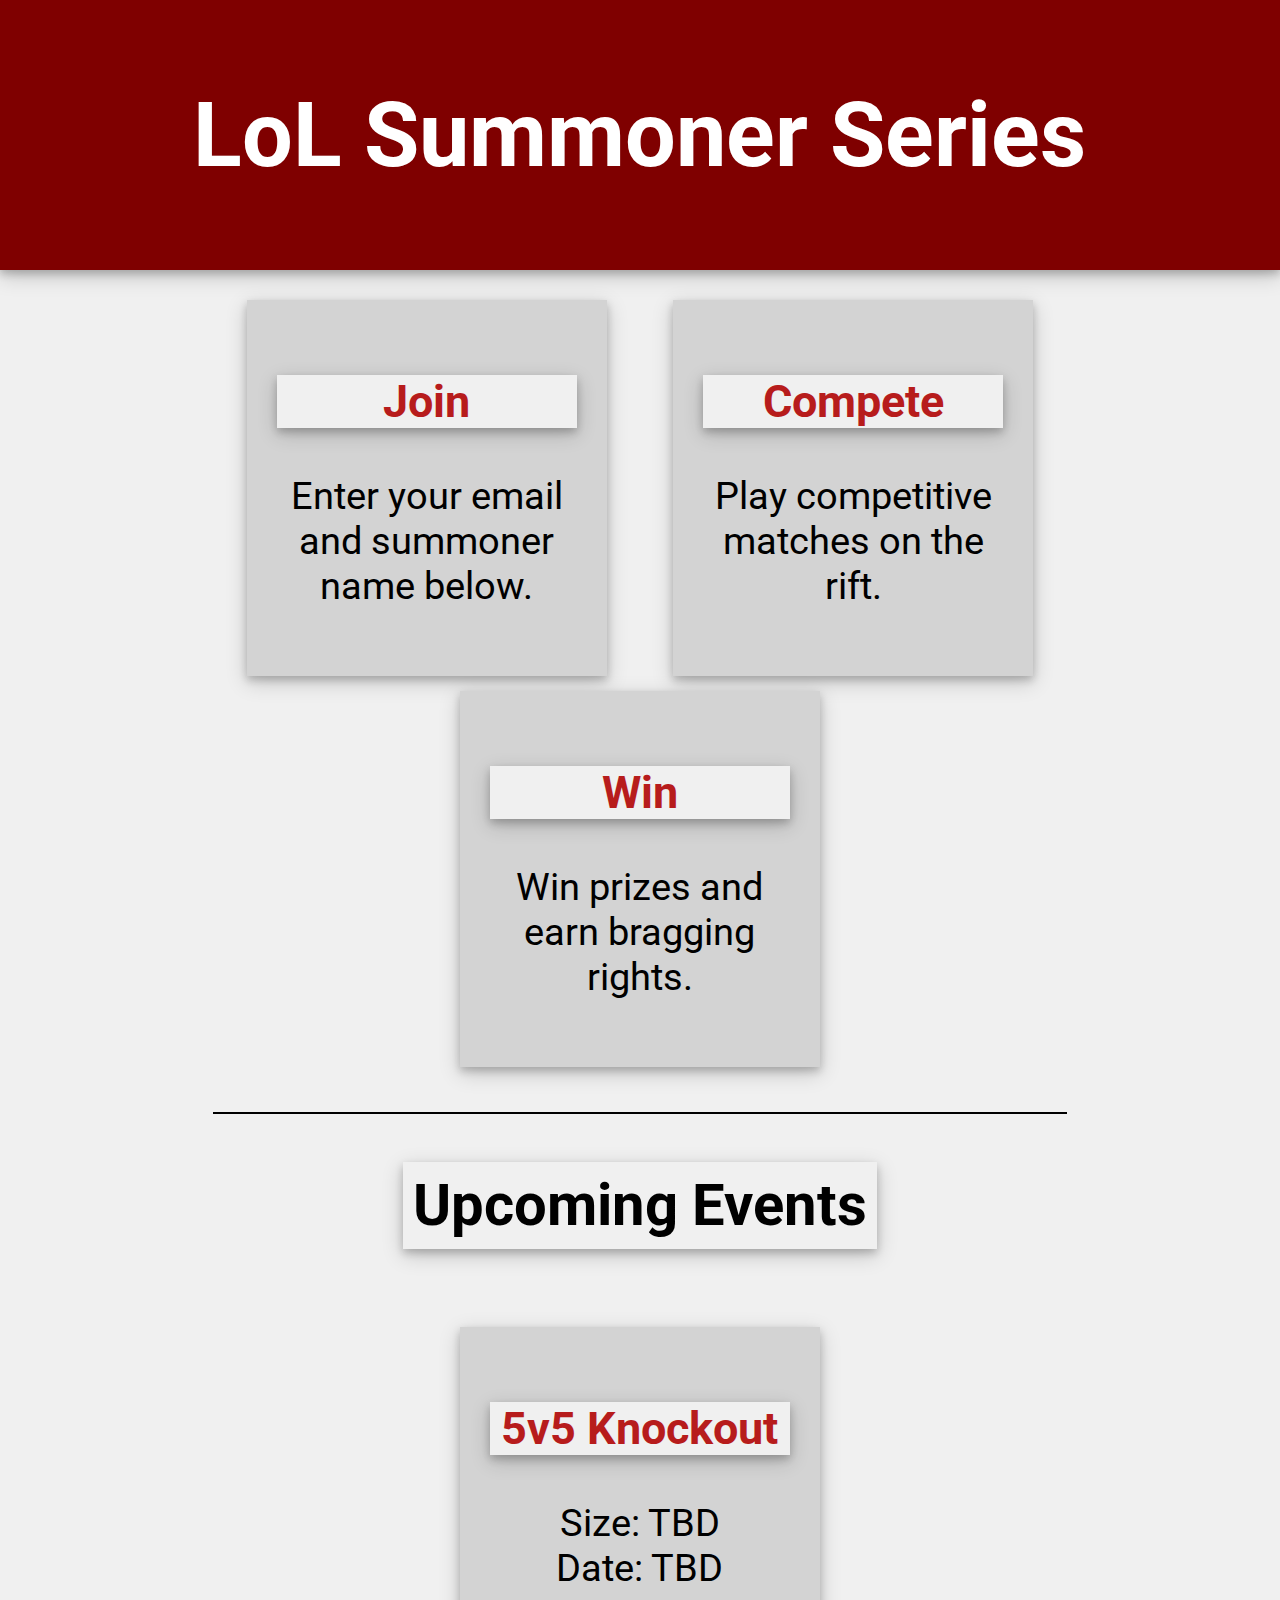
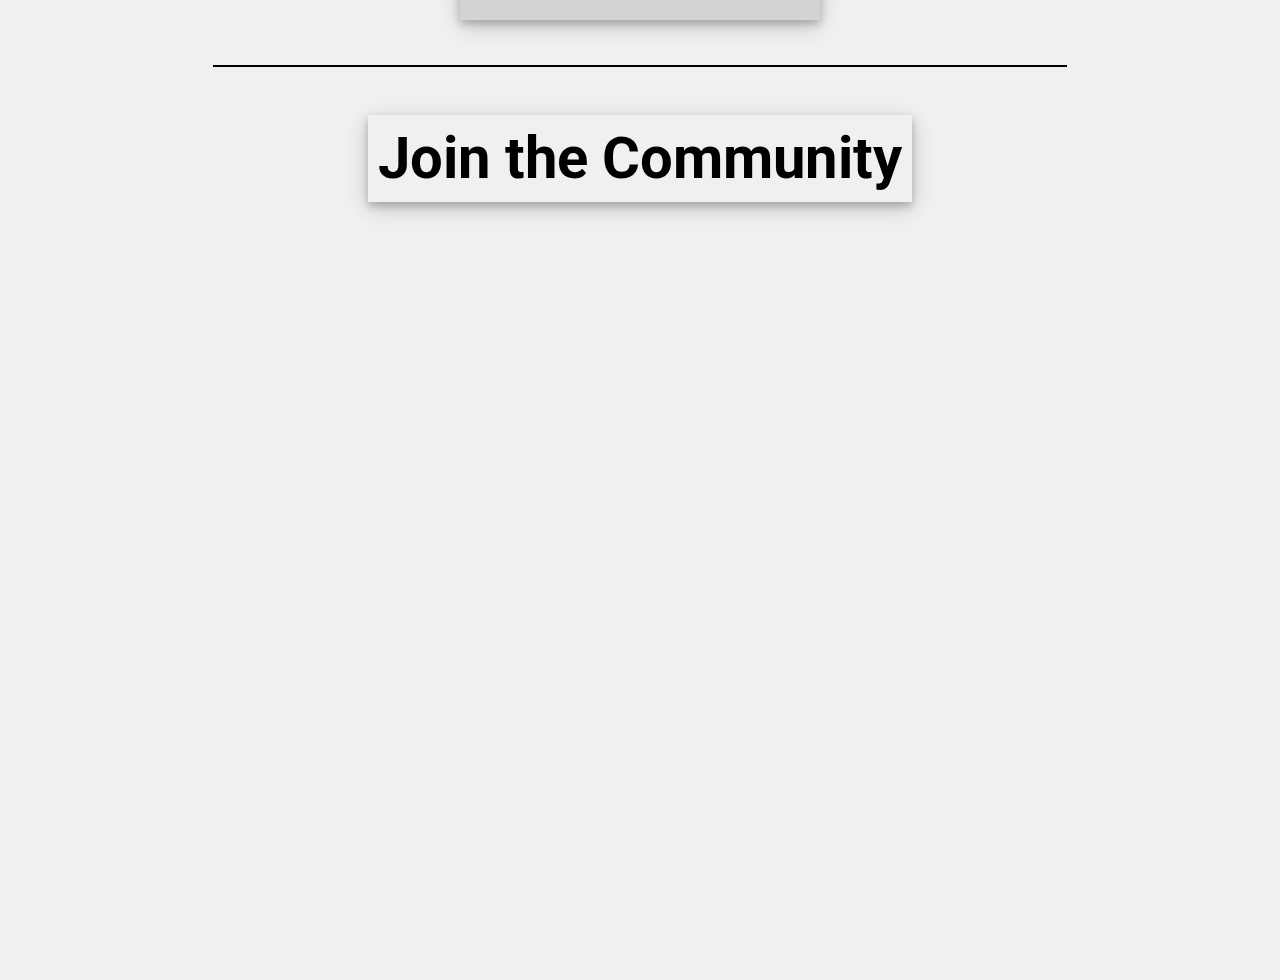
<file: index.html>
<!DOCTYPE html>
<html lang="en">
<head>
  <!-- Global site tag (gtag.js) - Google Analytics -->
  <script async src="https://www.googletagmanager.com/gtag/js?id=UA-125810244-1"></script>
  <script>
    window.dataLayer = window.dataLayer || [];
    function gtag(){dataLayer.push(arguments);}
    gtag('js', new Date());

    gtag('config', 'UA-125810244-1');
  </script>
  <meta charset="UTF-8">
  <meta name="viewport" content="width=device-width, initial-scale=1.0">
  <meta http-equiv="X-UA-Compatible" content="ie=edge">
  <title>LSS | Tournaments</title>
  <link rel="stylesheet" href="./main.css">
  <link href='https://fonts.googleapis.com/css?family=Roboto' rel='stylesheet'>
</head>
<body>
  <div class="main">
    <div class="header center shadow">
      LoL Summoner Series
    </div>
    <div class="content center">
      <div class="highlights">
        <div class="highlight">
          <h3>Join</h3>
          <p>Enter your email and summoner name below.</p>
        </div>
        <div class="highlight">
          <h3>Compete</h3>
          <p>Play competitive matches on the rift.</p>
        </div>
        <div class="highlight">
          <h3>Win</h3>
          <p>Win prizes and earn bragging rights.</p>
        </div>
      </div>
    </div>
    <div class="content center title">
      <h2>Upcoming Events</h2>
    </div>
    <div class="content center">
      <div class="highlights">
        <div class="highlight">
          <h3>5v5 Knockout</h3>
          Size: TBD
          <br>
          Date: TBD
        </div>
      </div>
    </div>
    <div class="content center title">
      <h2>Join the Community</h2>
    </div>
    <div class="content center">
      <iframe src="https://docs.google.com/forms/d/e/1FAIpQLSfSPYrLOpAfUf2aMjMm9Grc12ww1Yy0tvBmYzfRLVj1B4uabw/viewform?embedded=true"
      width="100%" height="700px" frameborder="0" marginheight="0" marginwidth="0">Loading...</iframe>
    </div>
  </div>
</body>
</html>
</file>
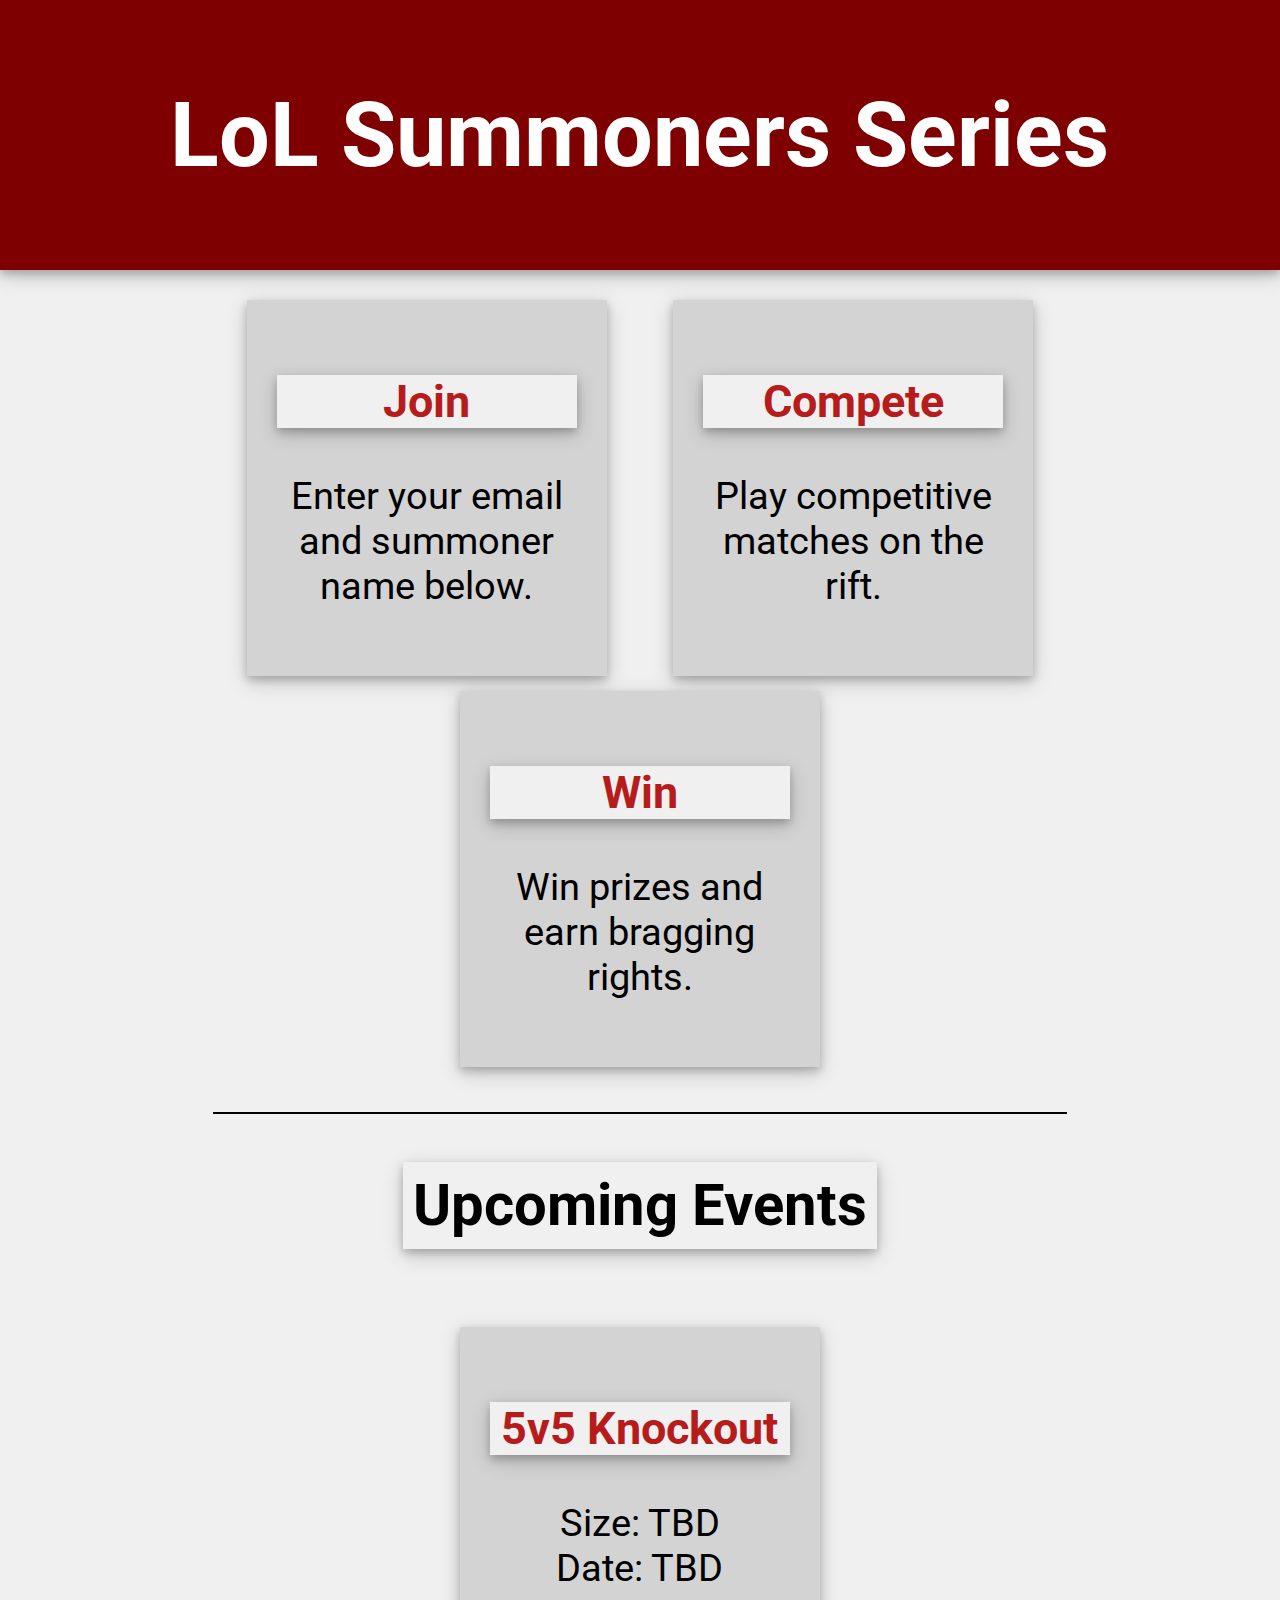
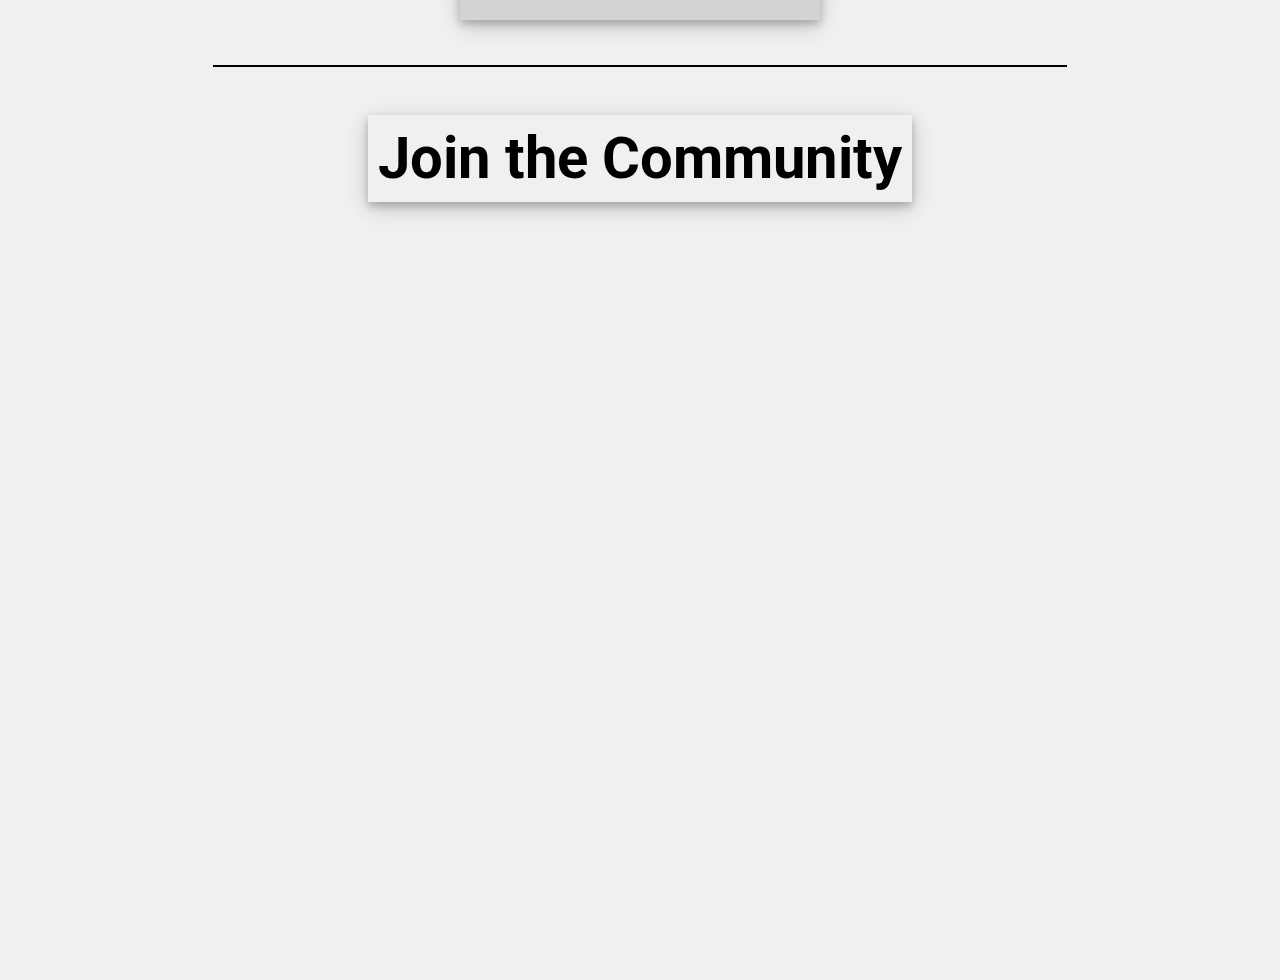
<file: main.html>
<!DOCTYPE html>
<html lang="en">
<head>
  <meta charset="UTF-8">
  <meta name="viewport" content="width=device-width, initial-scale=1.0">
  <meta http-equiv="X-UA-Compatible" content="ie=edge">
  <title>LSS | Tournaments</title>
  <link rel="stylesheet" href="./main.css">
  <link href='https://fonts.googleapis.com/css?family=Roboto' rel='stylesheet'>
</head>
<body>
  <div class="main">
    <div class="header center shadow">
      LoL Summoners Series
    </div>
    <div class="content center">
      <div class="highlights">
        <div class="highlight">
          <h3>Join</h3>
          <p>Enter your email and summoner name below.</p>
        </div>
        <div class="highlight">
          <h3>Compete</h3>
          <p>Play competitive matches on the rift.</p>
        </div>
        <div class="highlight">
          <h3>Win</h3>
          <p>Win prizes and earn bragging rights.</p>
        </div>
      </div>
    </div>
    <div class="content center title">
      <h2>Upcoming Events</h2>
    </div>
    <div class="content center">
      <div class="highlights">
        <div class="highlight">
          <h3>5v5 Knockout</h3>
          Size: TBD
          <br>
          Date: TBD
        </div>
      </div>
    </div>
    <div class="content center title">
      <h2>Join the Community</h2>
    </div>
    <div class="content center">
      <iframe src="https://docs.google.com/forms/d/e/1FAIpQLSdJ3cXIumKzKMUs4C_32arEfVou68APyLajviIysLmMK5CmJA/viewform?embedded=true"
       height="700px" width="100%" frameborder="0" marginheight="0" marginwidth="0">Loading...</iframe>
    </div>
  </div>
</body>
</html>
</file>
<file: main.css>
html {
  --primary-color: #b71c1c;
  --dark-color: black;
  --light-color: #f05545;
  --shadow: 0 4px 8px 0 rgba(0, 0, 0, 0.2), 0 6px 20px 0 rgba(0, 0, 0, 0.19);
  background-color: #F0F0F0;
}

body {
  font-family: 'Roboto';
  font-size: 3vw;
  margin: 0;
  padding: 0;
  color: black;
}

.main {
  display: grid;
  grid-template-columns: 1fr 4fr 1fr;
  height: 100vh;
  grid-row-gap: 30px;
}

.header {
  grid-column-start: 1;
  grid-column-end: 4;
  height: 30vh;
  color: white;
  font-weight: bold;
  background-color: #7f0000;
  font-size: 7vw;
}

.content {
  box-sizing: border-box;
  grid-column-start: 2;
  grid-column-end: 3;
  text-align: center;
}

.field {
  display: block;
  margin-bottom: 5px;
}

.title {
  border-top: 2px solid black;
}

.title h2 {
  box-sizing: border-box;
  padding: 10px;
  background-color: #F0F0F0;
  box-shadow: var(--shadow);
}

.column {
  flex-direction: column;
}

.center {
  display: flex;
  align-items: center;
  justify-content: center;
}

.highlights {
  height: 100%;
  width: 100%;
  display: inline-flex;
  flex-direction: row;
  justify-content: space-around;
  flex-wrap: wrap;
  align-items: flex-start;
  align-content: center;
}

.highlight {
  margin-bottom: 15px;
  flex-basis: 300px;
  padding: 30px;
  background-color: lightgray;
  box-shadow: var(--shadow);
  align-self: stretch;
}

.highlight h3 {
  color: var(--primary-color);
  box-shadow: var(--shadow);
  background-color: #F0F0F0;
}

.shadow {
  box-shadow: var(--shadow);
}
</file>
